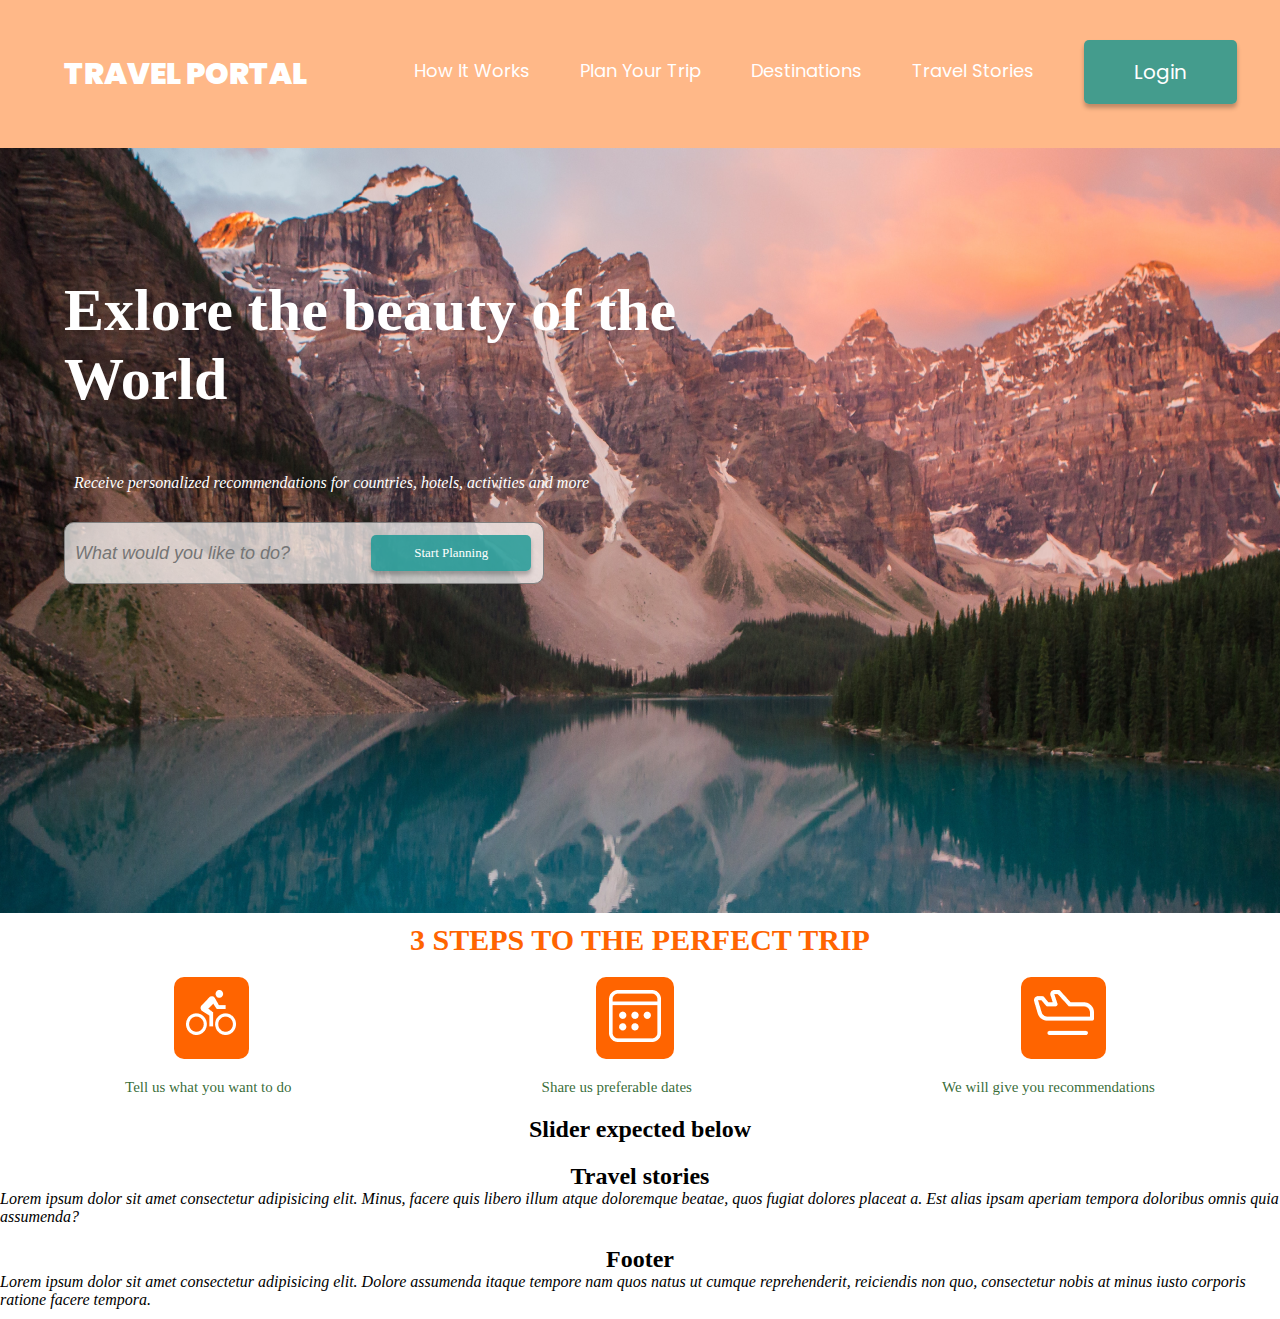
<file: index_new.html>
<!DOCTYPE html>
<html lang="en">
<head>
    <meta charset="UTF-8">
    <meta http-equiv="X-UA-Compatible" content="IE=edge">
    <meta name="viewport" content="width=device-width, initial-scale=1.0">
    <link rel="preconnect" href="https://fonts.googleapis.com">
    <link rel="preconnect" href="https://fonts.gstatic.com" crossorigin>
    <link href="https://fonts.googleapis.com/css2?family=Poppins:ital,wght@0,100;0,400;1,100&display=swap" rel="stylesheet"> 
    <link rel="stylesheet" href="styles/style_new.css">
    <title>Travel 2.0</title>
</head>
<body>
    <div class="popup">
        <div class="popup-content">
          <a href="#" class="close" id="close">X</a>
          <input type="text" class="input_popup" placeholder="Username">
          <input type="password" class="input_popup" placeholder="Password">
          <a href="#" class="button_popup">Login</a>
        </div>
     </div>
    <div class="container">
        <div class="container menu">
            <h2>Travel Portal</h2>
            <nav class="nav">
                <ul class="nav-list">
                    <li><a class="button-nav" href="#">How It Works</a></li>
                    <li><a class="button-nav" href="#">Plan Your Trip</a></li>
                    <li><a class="button-nav" href="#">Destinations</a></li>
                    <li><a class="button-nav" href="#">Travel Stories</a></li>
                    <li><a class="button" id="button" href="#">Login</a></li>
                    <div class="burger">
                        <div class="line1"></div>
                        <div class="line2"></div>
                        <div class="line3 "></div>
                    </div>
                </ul>
            </nav>
        </div>

        <div class="menu-mobile">
            <nav class="nav-mobile">
                <ul class="nav-list-mobile">
                    <li><a class="button-nav-mobile" href="#">How It Works</a></li>
                    <li><a class="button-nav-mobile" href="#">Plan Your Trip</a></li>
                    <li><a class="button-nav-mobile" href="#">Destinations</a></li>
                    <li><a class="button-nav-mobile" href="#">Travel Stories</a></li>
                </ul>
            </nav>
        </div>

        <div class="container content">
            <div class="container main">
                <div class="main-inside">
                    <h2>Exlore the beauty of the World</h2>
                    <p>Receive personalized recommendations for countries, hotels, activities and more</p>
                    <div class="search-bar">
                        <input type="text" class="input" placeholder="What would you like to do?">
                        <a class="button" id="button-start" href="#">Start Planning</a>
                    </div>
                </div>
            </div>
            <div class="container steps">
                <h2>3 steps to the perfect trip</h2>
                <div class="steps-pics">
                    <div class="pic-div"><img src="images/vector0.png" class="pic" alt="Tell us what you want to do"></div>
                    <div class="pic-div"><img src="images/vector1.png" class="pic" alt="Share us preferable dates"></div>
                    <div class="pic-div"><img src="images/vector2.png" class="pic" alt="We will give you recommendations"></div>
                </div>
                <div class="steps-options">
                    <p>Tell us what you want to do</p>
                    <p>Share us preferable dates</p>
                    <p>We will give you recommendations</p>
                </div>
            </div>
            <div class="container carousel">
                <h2>Slider expected below</h2>
            </div>
            <div class="container stories">
                <h2>Travel stories</h2>
                <p>Lorem ipsum dolor sit amet consectetur adipisicing elit. Minus, facere quis libero illum atque doloremque beatae, quos fugiat dolores placeat a. Est alias ipsam aperiam tempora doloribus omnis quia assumenda?</p>
            </div>
            <div class="container footer">
                <h2>Footer</h2>
                <p>Lorem ipsum dolor sit amet consectetur adipisicing elit. Dolore assumenda itaque tempore nam quos natus ut cumque reprehenderit, reiciendis non quo, consectetur nobis at minus iusto corporis ratione facere tempora.</p>
            </div>
        </div>
    </div>
    <script>
        document.getElementById("button").addEventListener("click", function() {
             document.querySelector(".popup").style.display = "flex";
             document.querySelector("body").style.overflowY = "hidden";            
        })
        
        document.getElementById("close").addEventListener("click", function() {
             document.querySelector(".popup").style.display = "none";
             document.querySelector("body").style.overflowY = "scroll";
        })


              
        document.querySelector(".burger").addEventListener("click", function() {
             document.querySelector(".menu-mobile").style.display = "flex";
             document.querySelector(".burger").style.display = "none";
        })
    </script>
</body>
</html>
</file>
<file: styles/style_new.css>
* {
    margin: 0px;
    padding: 0px;
    box-sizing: border-box;
}
body {
    display: flex;
    flex-direction: column;
    font-family: tahoma;
    max-width: 1440px;
    margin: auto;
}
.container {
    display: flex;
    flex-direction: column;
}
.menu {
    display: flex;
    flex-direction: row;
    justify-content: space-between;
    background-color: rgb(255, 184, 136);
    /*width: -moz-available;*/
    font-family: 'Poppins', sans-serif;
  }
.menu h2 {
    color: white;
    font-weight: 1000;
    font-size: 30px;
    margin: 3%;
    padding: 1% 2%;
    text-transform: uppercase;
    /*border: 1px solid green;*/
}
.nav {
    flex-grow: 2;
    /*border: 1px solid red;*/
    margin: 3% 0%;
}
.nav-list {
    display: flex;
    justify-content: space-around;
    list-style: none;
    padding: 2%;
}
.button-nav{
    text-decoration: none;
    color: white;
    font-size: 18px;
}
.button-nav:hover {
    color:  rgba(12, 147, 143, 0.768);
    font-weight: bolder;
}
.content p{
    font-style: italic;
}
.main {
    background-image: url("../images/header-main.png");
    height:765px;
}
.main h2 {
    /*border: 1px solid green;*/
    max-width:fit-content;
    color:white;
    font-size: 60px; 
    padding-bottom: 50px;
}
.main p {
    color: white;
    margin: 10px;
}
.main-inside {
    margin-top: 10%;
    margin-left: 5%;
    max-width: 50%;
}
.steps {
    display: flex;
    align-items: center;
    margin: 10px 0;
}
.carousel {
    display: flex;
    align-items: center;
    margin: 10px 0;
}
.stories {
    display: flex;
    align-items: center;
    margin: 10px 0;
}
.footer {
    display: flex;
    align-items: center;
    margin: 10px 0;
}
.steps h2 {
    /*border: 1px solid green;*/
    max-width:fit-content;
    font-size: 30px;
    text-transform: uppercase;
    color: rgba(255,100,0,1);
}
.steps-options {
    display: flex;
    justify-content: space-around;
    flex-direction: row;
    min-width: 100%;
}
.steps-options p {
    font-style: normal;
    color: rgba(0, 70, 0, 0.8);
    font-size: 15px;
}
.pic-div {
    background-color: rgba(255,100,0,1);
    border-radius: 10px;
    padding: 1%;
}
.steps-pics {
    display: flex;
    justify-content: space-around;
    min-width: 100%;
    margin: 20px 0px;
}
.button {
    background: rgba(12, 147, 143, 0.768);
    padding: 18px 50px;
    color: white;
    font-size: 20px;
    border-radius: 5px;
    box-shadow: 0px 4px 4px rgba(0, 0, 0, 0.25);
    text-decoration: none;
    transition: 0.3s;
}
.button:hover {
    background:  rgba(0, 255, 0, 0.5);
    color: #fff;
}
#button-start {
    /*position: absolute;
    top: 60%;
    height: 100%;*/
    padding: 10px 0px;
    min-width:25%;
    display: flex;
    justify-content: center;
    position: relative;
    right: 27%;
    min-height: 10px;
    font-size: 13px;

}
.search-bar {
    display: flex;
    align-items: center;
    padding-top: 20px;
}
.input {
    /*margin: 20px auto;*/
    display: block;
    width: 100%;
    height: 40px;
    padding: 30px 10px;
    border: 1px solid gray;
    border-radius: 10px;
    background-color: rgba(255,255,255,0.7);
    color: rgba(255,100,0,1);
    font-size: 18px;
    font-style: italic;
}
.input_popup {
    margin: 20px auto;
    display: block;
    width: 50%;
    padding: 8px ;
    border: 1px solid gray;

}
.popup {
    background-color: rgba(0, 0, 0, 0.6);
    width: 1440px;
    height: 100%;
    position: absolute;
    top: 0%;
    display: none;
    flex-direction: column;
    align-items: center;
    justify-content: center;
    text-align: center;

}
.popup-content{
    height: 200px;
    width: 400px;
    position: absolute;
    top: 40%;
    background: #fff;
    padding: 20px;
    border-radius: 5px;
}
.close {
    background: #fff;
    padding: 10px 13px;
    color: #34495e;
    font-weight: bolder;
    text-transform: uppercase; 
    font-size: 15px;
    border-radius: 50px;
    box-shadow: 6px 6px 30px -4px rgba(0, 0, 0, 0.75);
    text-decoration: none;
    transition: 0.3s;
    position: absolute;
    top: -15px;
    right: -15px;
}
.close:hover {
    background: rgba(255, 4, 4, 1);
    color: #fff;
    box-shadow: 6px 6px 30px -4px rgba(0, 0, 0, 0.75);
} 
.button_popup {
    background: #fff;
    padding: 10px 15px;
    color: #34495e;
    font-weight: bolder;
    text-transform: uppercase; 
    font-size: 15px;
    border-radius: 5px;
    box-shadow: 6px 6px 30px -4px rgba(0, 0, 0, 0.75);
    text-decoration: none;
    transition: 0.3s;
}
.button_popup:hover {
    background:  rgba(0, 255, 0, 0.5);
    color: #fff;
}
.burger {
    display: none;
}
.burger div{
    width: 30px ;
    height: 3px;
    background-color: white;
    margin: 5px;
}

@media screen and (max-width:1055px) {
    .nav-list {
        display: flex;
        justify-content: space-around;
        list-style: none;
        padding: 2%;
        width: 110%;
      }
    #button {
        display: none;
    }
    .menu {
        padding: 0px 60px;
    }
    .menu h2{
        margin: 3% 0% 0% 0.5%;
        padding: 1% 0%;
    }
}

@media screen and (max-width:852px) {
    .burger {
        display: block;
    }
    .nav-list a {
        display: none;
    }
    .menu {
        height: 100px;
    }
}


.menu-mobile {
    max-width: 200px;
    position: absolute;
    right: 0;
    top: 100px;
    background-color: rgb(255, 184, 136);
    display: none;
}
.nav-list-mobile {
    display: flex;
    flex-direction: column;
    width: 100%;
    justify-content: space-around;
    list-style: none;
    padding: 2%;
}
.nav-list-mobile li {
    padding: 20px 20px 10px 20px;
}

.button-nav-mobile{
    text-decoration: none;
    color: white;
    font-size: 18px;
}
.button-nav-mobile:hover {
    color:  rgba(12, 147, 143, 0.768);
}
</file>
